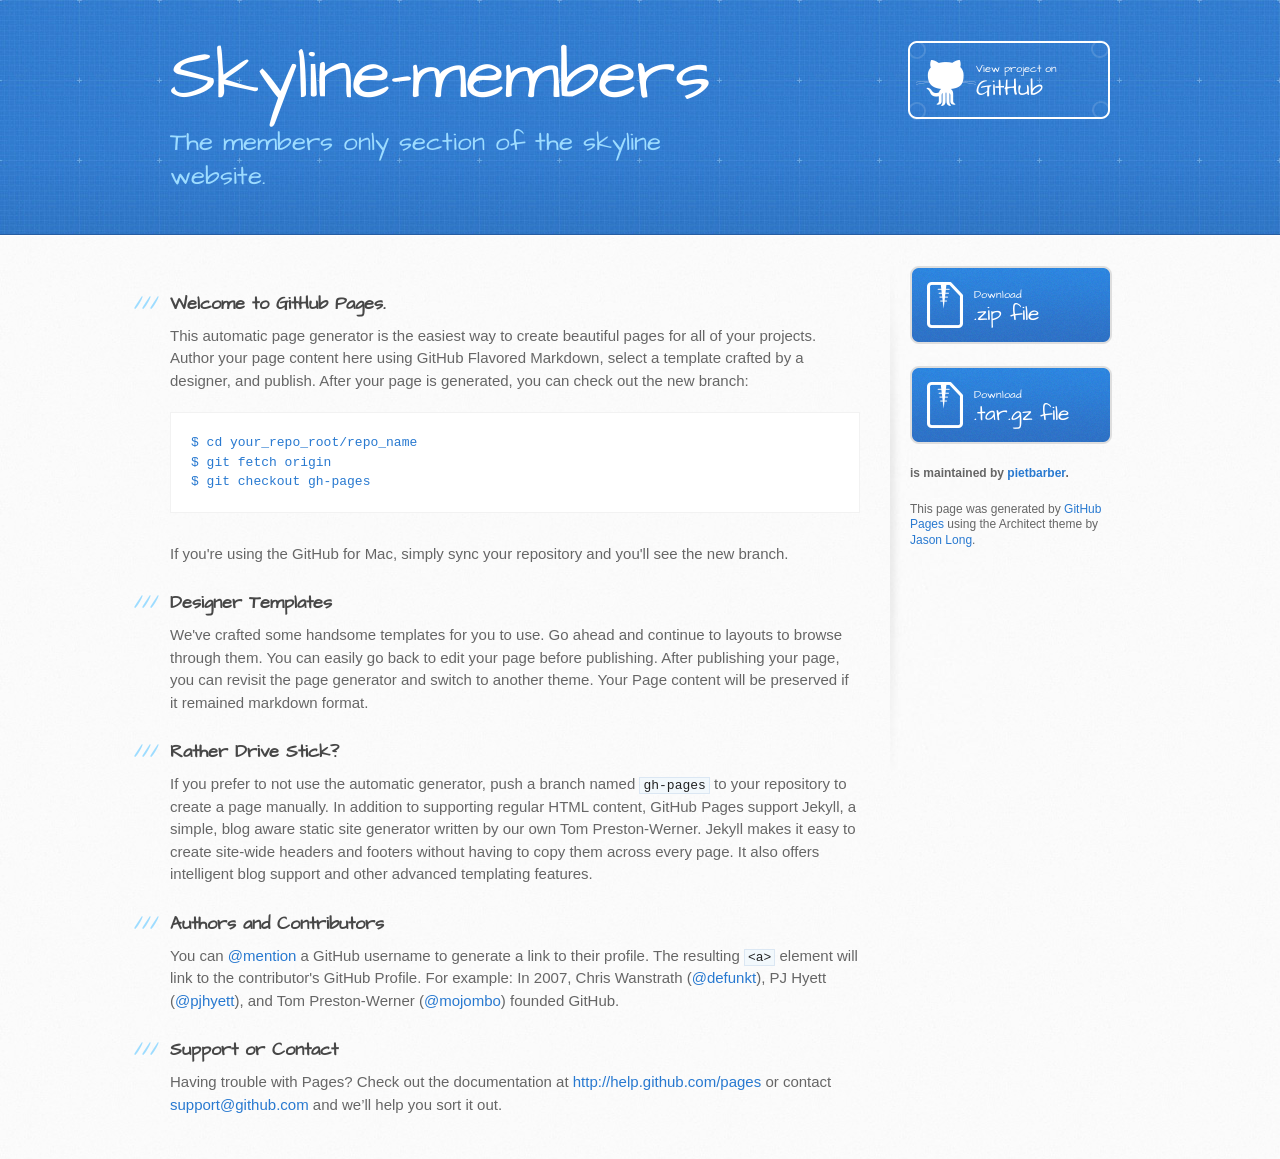
<file: index.html>
<!DOCTYPE html>
<html>
  <head>
    <meta charset='utf-8'>
    <meta http-equiv="X-UA-Compatible" content="chrome=1">
    <meta name="viewport" content="width=device-width, initial-scale=1, maximum-scale=1">
    <link href='https://fonts.googleapis.com/css?family=Architects+Daughter' rel='stylesheet' type='text/css'>
    <link rel="stylesheet" type="text/css" href="stylesheets/stylesheet.css" media="screen" />
    <link rel="stylesheet" type="text/css" href="stylesheets/pygment_trac.css" media="screen" />
    <link rel="stylesheet" type="text/css" href="stylesheets/print.css" media="print" />

    <!--[if lt IE 9]>
    <script src="//html5shiv.googlecode.com/svn/trunk/html5.js"></script>
    <![endif]-->

    <title>Skyline-members by pietbarber</title>
  </head>

  <body>
    <header>
      <div class="inner">
        <h1>Skyline-members</h1>
        <h2>The members only section of the skyline website. </h2>
        <a href="https://github.com/pietbarber/skyline-members" class="button"><small>View project on</small>GitHub</a>
      </div>
    </header>

    <div id="content-wrapper">
      <div class="inner clearfix">
        <section id="main-content">
          <h3>
<a name="welcome-to-github-pages" class="anchor" href="#welcome-to-github-pages"><span class="octicon octicon-link"></span></a>Welcome to GitHub Pages.</h3>

<p>This automatic page generator is the easiest way to create beautiful pages for all of your projects. Author your page content here using GitHub Flavored Markdown, select a template crafted by a designer, and publish. After your page is generated, you can check out the new branch:</p>

<pre><code>$ cd your_repo_root/repo_name
$ git fetch origin
$ git checkout gh-pages
</code></pre>

<p>If you're using the GitHub for Mac, simply sync your repository and you'll see the new branch.</p>

<h3>
<a name="designer-templates" class="anchor" href="#designer-templates"><span class="octicon octicon-link"></span></a>Designer Templates</h3>

<p>We've crafted some handsome templates for you to use. Go ahead and continue to layouts to browse through them. You can easily go back to edit your page before publishing. After publishing your page, you can revisit the page generator and switch to another theme. Your Page content will be preserved if it remained markdown format.</p>

<h3>
<a name="rather-drive-stick" class="anchor" href="#rather-drive-stick"><span class="octicon octicon-link"></span></a>Rather Drive Stick?</h3>

<p>If you prefer to not use the automatic generator, push a branch named <code>gh-pages</code> to your repository to create a page manually. In addition to supporting regular HTML content, GitHub Pages support Jekyll, a simple, blog aware static site generator written by our own Tom Preston-Werner. Jekyll makes it easy to create site-wide headers and footers without having to copy them across every page. It also offers intelligent blog support and other advanced templating features.</p>

<h3>
<a name="authors-and-contributors" class="anchor" href="#authors-and-contributors"><span class="octicon octicon-link"></span></a>Authors and Contributors</h3>

<p>You can <a href="https://github.com/blog/821" class="user-mention">@mention</a> a GitHub username to generate a link to their profile. The resulting <code>&lt;a&gt;</code> element will link to the contributor's GitHub Profile. For example: In 2007, Chris Wanstrath (<a href="https://github.com/defunkt" class="user-mention">@defunkt</a>), PJ Hyett (<a href="https://github.com/pjhyett" class="user-mention">@pjhyett</a>), and Tom Preston-Werner (<a href="https://github.com/mojombo" class="user-mention">@mojombo</a>) founded GitHub.</p>

<h3>
<a name="support-or-contact" class="anchor" href="#support-or-contact"><span class="octicon octicon-link"></span></a>Support or Contact</h3>

<p>Having trouble with Pages? Check out the documentation at <a href="http://help.github.com/pages">http://help.github.com/pages</a> or contact <a href="mailto:support@github.com">support@github.com</a> and we’ll help you sort it out.</p>
        </section>

        <aside id="sidebar">
          <a href="https://github.com/pietbarber/skyline-members/zipball/master" class="button">
            <small>Download</small>
            .zip file
          </a>
          <a href="https://github.com/pietbarber/skyline-members/tarball/master" class="button">
            <small>Download</small>
            .tar.gz file
          </a>

          <p class="repo-owner"><a href="https://github.com/pietbarber/skyline-members"></a> is maintained by <a href="https://github.com/pietbarber">pietbarber</a>.</p>

          <p>This page was generated by <a href="https://pages.github.com">GitHub Pages</a> using the Architect theme by <a href="https://twitter.com/jasonlong">Jason Long</a>.</p>
        </aside>
      </div>
    </div>

  
  </body>
</html>
</file>
<file: stylesheets/stylesheet.css>
/* http://meyerweb.com/eric/tools/css/reset/ 
   v2.0 | 20110126
   License: none (public domain)
*/
html, body, div, span, applet, object, iframe,
h1, h2, h3, h4, h5, h6, p, blockquote, pre,
a, abbr, acronym, address, big, cite, code,
del, dfn, em, img, ins, kbd, q, s, samp,
small, strike, strong, sub, sup, tt, var,
b, u, i, center,
dl, dt, dd, ol, ul, li,
fieldset, form, label, legend,
table, caption, tbody, tfoot, thead, tr, th, td,
article, aside, canvas, details, embed, 
figure, figcaption, footer, header, hgroup, 
menu, nav, output, ruby, section, summary,
time, mark, audio, video {
	margin: 0;
	padding: 0;
	border: 0;
	font-size: 100%;
	font: inherit;
	vertical-align: baseline;
}
/* HTML5 display-role reset for older browsers */
article, aside, details, figcaption, figure, 
footer, header, hgroup, menu, nav, section {
	display: block;
}
body {
	line-height: 1;
}
ol, ul {
	list-style: none;
}
blockquote, q {
	quotes: none;
}
blockquote:before, blockquote:after,
q:before, q:after {
	content: '';
	content: none;
}
table {
	border-collapse: collapse;
	border-spacing: 0;
}

/* LAYOUT STYLES */
body {
  font-size: 15px;
  line-height: 1.5; 
  background: #fafafa url(../images/body-bg.jpg) 0 0 repeat;
  font-family: 'Helvetica Neue', Helvetica, Arial, serif;
  font-weight: 400;
  color: #666;
}

a {
  color: #2879d0;
}
a:hover {
  color: #2268b2;
}

header {
  padding-top: 40px;
  padding-bottom: 40px;
  font-family: 'Architects Daughter', 'Helvetica Neue', Helvetica, Arial, serif; 
  background: #2e7bcf url(../images/header-bg.jpg) 0 0 repeat-x;
  border-bottom: solid 1px #275da1;
}

header h1 {
  letter-spacing: -1px;
  font-size: 72px;
  color: #fff;
  line-height: 1;
  margin-bottom: 0.2em;
  width: 540px;
}

header h2 {
  font-size: 26px;
  color: #9ddcff;
  font-weight: normal;
  line-height: 1.3;
  width: 540px;
  letter-spacing: 0;
}

.inner {
  position: relative;
  width: 940px;
  margin: 0 auto;
}

#content-wrapper {
  border-top: solid 1px #fff;
  padding-top: 30px;
}

#main-content {
  width: 690px;
  float: left;
}

#main-content img {
  max-width: 100%;
}

aside#sidebar {
  width: 200px;
  padding-left: 20px;
  min-height: 504px;
  float: right;
  background: transparent url(../images/sidebar-bg.jpg) 0 0 no-repeat;
  font-size: 12px;
  line-height: 1.3;
}

aside#sidebar p.repo-owner,
aside#sidebar p.repo-owner a {
  font-weight: bold;
}

#downloads {
  margin-bottom: 40px;
}

a.button {
  width: 134px;
  height: 58px;
  line-height: 1.2;
  font-size: 23px;
  color: #fff;
  padding-left: 68px;
  padding-top: 22px;
  font-family: 'Architects Daughter', 'Helvetica Neue', Helvetica, Arial, serif; 
}
a.button small {
  display: block;
  font-size: 11px;
}
header a.button {
  position: absolute;
  right: 0;
  top: 0;
  background: transparent url(../images/github-button.png) 0 0 no-repeat;
}
aside a.button {
  width: 138px;
  padding-left: 64px;
  display: block;
  background: transparent url(../images/download-button.png) 0 0 no-repeat;
  margin-bottom: 20px;
  font-size: 21px;
}

code, pre {
  font-family: Monaco, "Bitstream Vera Sans Mono", "Lucida Console", Terminal, monospace;
  color: #222;
  margin-bottom: 30px;
  font-size: 13px;
}

code {
  background-color: #f2f8fc;
  border: solid 1px #dbe7f3;
  padding: 0 3px;
}

pre {
  padding: 20px;
  background: #fff;
  text-shadow: none;
  overflow: auto;
  border: solid 1px #f2f2f2;
}
pre code {
  color: #2879d0;
  background-color: #fff;
  border: none;
  padding: 0;
}

ul, ol, dl {
  margin-bottom: 20px;
}


/* COMMON STYLES */

hr {
  height: 1px;
  line-height: 1px;
  margin-top: 1em;
  padding-bottom: 1em;
  border: none;
  background: transparent url('../images/hr.png') 0 0 no-repeat;
}

table {
  width: 100%;
  border: 1px solid #ebebeb;
}

th {
  font-weight: 500;
}

td {
  border: 1px solid #ebebeb;
  text-align: center; 
  font-weight: 300;
}

form {
  background: #f2f2f2;
  padding: 20px;
  
}


/* GENERAL ELEMENT TYPE STYLES */

#main-content h1 {
  font-family: 'Architects Daughter', 'Helvetica Neue', Helvetica, Arial, serif; 
  font-size: 2.8em;
  letter-spacing: -1px;
  color: #474747;
} 

#main-content h1:before {
  content: "/";
  color: #9ddcff;
  padding-right: 0.3em;
  margin-left: -0.9em;
}

#main-content h2 {
  font-family: 'Architects Daughter', 'Helvetica Neue', Helvetica, Arial, serif; 
  font-size: 22px;
  font-weight: bold;
  margin-bottom: 8px;
  color: #474747;
} 
#main-content h2:before {
  content: "//";
  color: #9ddcff;
  padding-right: 0.3em;
  margin-left: -1.5em;
}

#main-content h3 {
  font-family: 'Architects Daughter', 'Helvetica Neue', Helvetica, Arial, serif; 
  font-size: 18px;
  font-weight: bold;
  margin-top: 24px;
  margin-bottom: 8px;
  color: #474747;
} 
 
#main-content h3:before {
  content: "///";
  color: #9ddcff;
  padding-right: 0.3em;
  margin-left: -2em;
}

#main-content h4 {
  font-family: 'Architects Daughter', 'Helvetica Neue', Helvetica, Arial, serif; 
  font-size: 15px;
  font-weight: bold;
  color: #474747;
} 

h4:before {
  content: "////";
  color: #9ddcff;
  padding-right: 0.3em;
  margin-left: -2.8em;
}

#main-content h5 {
  font-family: 'Architects Daughter', 'Helvetica Neue', Helvetica, Arial, serif; 
  font-size: 14px;
  color: #474747;
} 
h5:before {
  content: "/////";
  color: #9ddcff;
  padding-right: 0.3em;
  margin-left: -3.2em;
}

#main-content h6 {
  font-family: 'Architects Daughter', 'Helvetica Neue', Helvetica, Arial, serif; 
  font-size: .8em;
  color: #474747;
} 
h6:before {
  content: "//////";
  color: #9ddcff;
  padding-right: 0.3em;
  margin-left: -3.7em;
}

p {
  margin-bottom: 20px;
}
 
a {
  text-decoration: none;
}

p a {
  font-weight: 400;
}

blockquote {
  font-size: 1.6em;
  border-left: 10px solid #e9e9e9;
  margin-bottom: 20px;
  padding: 0 0 0 30px;
}

ul {
  list-style: disc inside;
  padding-left: 20px;
}

ol {
  list-style: decimal inside;
  padding-left: 3px;
}

dl dd {
  font-style: italic;
  font-weight: 100;
}

footer {
  background: transparent url('../images/hr.png') 0 0 no-repeat;
  margin-top: 40px;
  padding-top: 20px;
  padding-bottom: 30px;
  font-size: 13px;
  color: #aaa;
}

footer a {
  color: #666;
}
footer a:hover {
  color: #444;
}

/* MISC */
.clearfix:after {
  clear: both;
  content: '.';
  display: block;
  visibility: hidden;
  height: 0;
}

.clearfix {display: inline-block;}
* html .clearfix {height: 1%;}
.clearfix {display: block;}

/* #Media Queries
================================================== */

/* Smaller than standard 960 (devices and browsers) */
@media only screen and (max-width: 959px) {}

/* Tablet Portrait size to standard 960 (devices and browsers) */
@media only screen and (min-width: 768px) and (max-width: 959px) {
  .inner {
    width: 740px;
  }
  header h1, header h2 {
    width: 340px;
  }
  header h1 {
    font-size: 60px;
  }
  header h2 {
    font-size: 30px;
  }
  #main-content {
    width: 490px;
  }
  #main-content h1:before,
  #main-content h2:before,
  #main-content h3:before,
  #main-content h4:before,
  #main-content h5:before,
  #main-content h6:before {
    content: none;
    padding-right: 0;
    margin-left: 0;
  }
}

/* All Mobile Sizes (devices and browser) */
@media only screen and (max-width: 767px) {
  .inner {
    width: 93%;
  }
  header {
    padding: 20px 0;
  }
  header .inner {
    position: relative;
  }
  header h1, header h2 {
    width: 100%;
  }
  header h1 {
    font-size: 48px;
  }
  header h2 {
    font-size: 24px;
  }
  header a.button {
    background-image: none;
    width: auto;
    height: auto;
    display: inline-block;
    margin-top: 15px;
    padding: 5px 10px;
    position: relative;
    text-align: center;
    font-size: 13px;
    line-height: 1;
    background-color: #9ddcff;
    color: #2879d0;
    -moz-border-radius: 5px;
    -webkit-border-radius: 5px;                     
    border-radius: 5px;    
  }
  header a.button small {
    font-size: 13px;
    display: inline;
  }
  #main-content,
  aside#sidebar {
    float: none;
    width: 100% ! important;
  }
  aside#sidebar {
    background-image: none;
    margin-top: 20px;
    border-top: solid 1px #ddd;
    padding: 20px 0;
    min-height: 0;
  }
  aside#sidebar a.button {
    display: none;
  }
  #main-content h1:before,
  #main-content h2:before,
  #main-content h3:before,
  #main-content h4:before,
  #main-content h5:before,
  #main-content h6:before {
    content: none;
    padding-right: 0;
    margin-left: 0;
  }
}

/* Mobile Landscape Size to Tablet Portrait (devices and browsers) */
@media only screen and (min-width: 480px) and (max-width: 767px) {}

/* Mobile Portrait Size to Mobile Landscape Size (devices and browsers) */
@media only screen and (max-width: 479px) {}
</file>
<file: stylesheets/pygment_trac.css>
.highlight  { background: #ffffff; }
.highlight .c { color: #999988; font-style: italic } /* Comment */
.highlight .err { color: #a61717; background-color: #e3d2d2 } /* Error */
.highlight .k { font-weight: bold } /* Keyword */
.highlight .o { font-weight: bold } /* Operator */
.highlight .cm { color: #999988; font-style: italic } /* Comment.Multiline */
.highlight .cp { color: #999999; font-weight: bold } /* Comment.Preproc */
.highlight .c1 { color: #999988; font-style: italic } /* Comment.Single */
.highlight .cs { color: #999999; font-weight: bold; font-style: italic } /* Comment.Special */
.highlight .gd { color: #000000; background-color: #ffdddd } /* Generic.Deleted */
.highlight .gd .x { color: #000000; background-color: #ffaaaa } /* Generic.Deleted.Specific */
.highlight .ge { font-style: italic } /* Generic.Emph */
.highlight .gr { color: #aa0000 } /* Generic.Error */
.highlight .gh { color: #999999 } /* Generic.Heading */
.highlight .gi { color: #000000; background-color: #ddffdd } /* Generic.Inserted */
.highlight .gi .x { color: #000000; background-color: #aaffaa } /* Generic.Inserted.Specific */
.highlight .go { color: #888888 } /* Generic.Output */
.highlight .gp { color: #555555 } /* Generic.Prompt */
.highlight .gs { font-weight: bold } /* Generic.Strong */
.highlight .gu { color: #800080; font-weight: bold; } /* Generic.Subheading */
.highlight .gt { color: #aa0000 } /* Generic.Traceback */
.highlight .kc { font-weight: bold } /* Keyword.Constant */
.highlight .kd { font-weight: bold } /* Keyword.Declaration */
.highlight .kn { font-weight: bold } /* Keyword.Namespace */
.highlight .kp { font-weight: bold } /* Keyword.Pseudo */
.highlight .kr { font-weight: bold } /* Keyword.Reserved */
.highlight .kt { color: #445588; font-weight: bold } /* Keyword.Type */
.highlight .m { color: #009999 } /* Literal.Number */
.highlight .s { color: #d14 } /* Literal.String */
.highlight .na { color: #008080 } /* Name.Attribute */
.highlight .nb { color: #0086B3 } /* Name.Builtin */
.highlight .nc { color: #445588; font-weight: bold } /* Name.Class */
.highlight .no { color: #008080 } /* Name.Constant */
.highlight .ni { color: #800080 } /* Name.Entity */
.highlight .ne { color: #990000; font-weight: bold } /* Name.Exception */
.highlight .nf { color: #990000; font-weight: bold } /* Name.Function */
.highlight .nn { color: #555555 } /* Name.Namespace */
.highlight .nt { color: #000080 } /* Name.Tag */
.highlight .nv { color: #008080 } /* Name.Variable */
.highlight .ow { font-weight: bold } /* Operator.Word */
.highlight .w { color: #bbbbbb } /* Text.Whitespace */
.highlight .mf { color: #009999 } /* Literal.Number.Float */
.highlight .mh { color: #009999 } /* Literal.Number.Hex */
.highlight .mi { color: #009999 } /* Literal.Number.Integer */
.highlight .mo { color: #009999 } /* Literal.Number.Oct */
.highlight .sb { color: #d14 } /* Literal.String.Backtick */
.highlight .sc { color: #d14 } /* Literal.String.Char */
.highlight .sd { color: #d14 } /* Literal.String.Doc */
.highlight .s2 { color: #d14 } /* Literal.String.Double */
.highlight .se { color: #d14 } /* Literal.String.Escape */
.highlight .sh { color: #d14 } /* Literal.String.Heredoc */
.highlight .si { color: #d14 } /* Literal.String.Interpol */
.highlight .sx { color: #d14 } /* Literal.String.Other */
.highlight .sr { color: #009926 } /* Literal.String.Regex */
.highlight .s1 { color: #d14 } /* Literal.String.Single */
.highlight .ss { color: #990073 } /* Literal.String.Symbol */
.highlight .bp { color: #999999 } /* Name.Builtin.Pseudo */
.highlight .vc { color: #008080 } /* Name.Variable.Class */
.highlight .vg { color: #008080 } /* Name.Variable.Global */
.highlight .vi { color: #008080 } /* Name.Variable.Instance */
.highlight .il { color: #009999 } /* Literal.Number.Integer.Long */

.type-csharp .highlight .k { color: #0000FF }
.type-csharp .highlight .kt { color: #0000FF }
.type-csharp .highlight .nf { color: #000000; font-weight: normal }
.type-csharp .highlight .nc { color: #2B91AF }
.type-csharp .highlight .nn { color: #000000 }
.type-csharp .highlight .s { color: #A31515 }
.type-csharp .highlight .sc { color: #A31515 }
</file>
<file: stylesheets/print.css>
html, body, div, span, applet, object, iframe,
h1, h2, h3, h4, h5, h6, p, blockquote, pre,
a, abbr, acronym, address, big, cite, code,
del, dfn, em, img, ins, kbd, q, s, samp,
small, strike, strong, sub, sup, tt, var,
b, u, i, center,
dl, dt, dd, ol, ul, li,
fieldset, form, label, legend,
table, caption, tbody, tfoot, thead, tr, th, td,
article, aside, canvas, details, embed, 
figure, figcaption, footer, header, hgroup, 
menu, nav, output, ruby, section, summary,
time, mark, audio, video {
  margin: 0;
  padding: 0;
  border: 0;
  font-size: 100%;
  font: inherit;
  vertical-align: baseline;
}
/* HTML5 display-role reset for older browsers */
article, aside, details, figcaption, figure, 
footer, header, hgroup, menu, nav, section {
  display: block;
}
body {
  line-height: 1;
}
ol, ul {
  list-style: none;
}
blockquote, q {
  quotes: none;
}
blockquote:before, blockquote:after,
q:before, q:after {
  content: '';
  content: none;
}
table {
  border-collapse: collapse;
  border-spacing: 0;
}
body {
  font-size: 13px;
  line-height: 1.5; 
  font-family: 'Helvetica Neue', Helvetica, Arial, serif;
  color: #000;
}

a {
  color: #d5000d;
  font-weight: bold;
}

header {
  padding-top: 35px;
  padding-bottom: 10px;
}

header h1 {
  font-weight: bold;
  letter-spacing: -1px;
  font-size: 48px;
  color: #303030;
  line-height: 1.2;
}

header h2 {
  letter-spacing: -1px;
  font-size: 24px;
  color: #aaa;
  font-weight: normal;
  line-height: 1.3;
}
#downloads {
  display: none;
}
#main_content {
  padding-top: 20px;
}

code, pre {
  font-family: Monaco, "Bitstream Vera Sans Mono", "Lucida Console", Terminal;
  color: #222;
  margin-bottom: 30px;
  font-size: 12px;
}

code {
  padding: 0 3px;
}

pre {
  border: solid 1px #ddd;
  padding: 20px;
  overflow: auto;
}
pre code {
  padding: 0;
}

ul, ol, dl {
  margin-bottom: 20px;
}


/* COMMON STYLES */

table {
  width: 100%;
  border: 1px solid #ebebeb;
}

th {
  font-weight: 500;
}

td {
  border: 1px solid #ebebeb;
  text-align: center; 
  font-weight: 300;
}

form {
  background: #f2f2f2;
  padding: 20px;
  
}


/* GENERAL ELEMENT TYPE STYLES */

h1 {
  font-size: 2.8em;
} 

h2 {
  font-size: 22px;
  font-weight: bold;
  color: #303030;
  margin-bottom: 8px;
} 

h3 {
  color: #d5000d;
  font-size: 18px;
  font-weight: bold;
  margin-bottom: 8px;
} 
 
h4 {
  font-size: 16px;
  color: #303030;
  font-weight: bold;
} 

h5 {
  font-size: 1em;
  color: #303030;
} 

h6 {
  font-size: .8em;
  color: #303030;
} 

p {
  font-weight: 300;
  margin-bottom: 20px;
}
 
a {
  text-decoration: none;
}

p a {
  font-weight: 400;
}

blockquote {
  font-size: 1.6em;
  border-left: 10px solid #e9e9e9;
  margin-bottom: 20px;
  padding: 0 0 0 30px;
}

ul li {
  list-style: disc inside;
  padding-left: 20px;
}

ol li {
  list-style: decimal inside;
  padding-left: 3px;
}

dl dd {
  font-style: italic;
  font-weight: 100;
}

footer {
  margin-top: 40px;
  padding-top: 20px;
  padding-bottom: 30px;
  font-size: 13px;
  color: #aaa;
}

footer a {
  color: #666;
}

/* MISC */
.clearfix:after {
  clear: both;
  content: '.';
  display: block;
  visibility: hidden;
  height: 0;
}

.clearfix {display: inline-block;}
* html .clearfix {height: 1%;}
.clearfix {display: block;}
</file>
